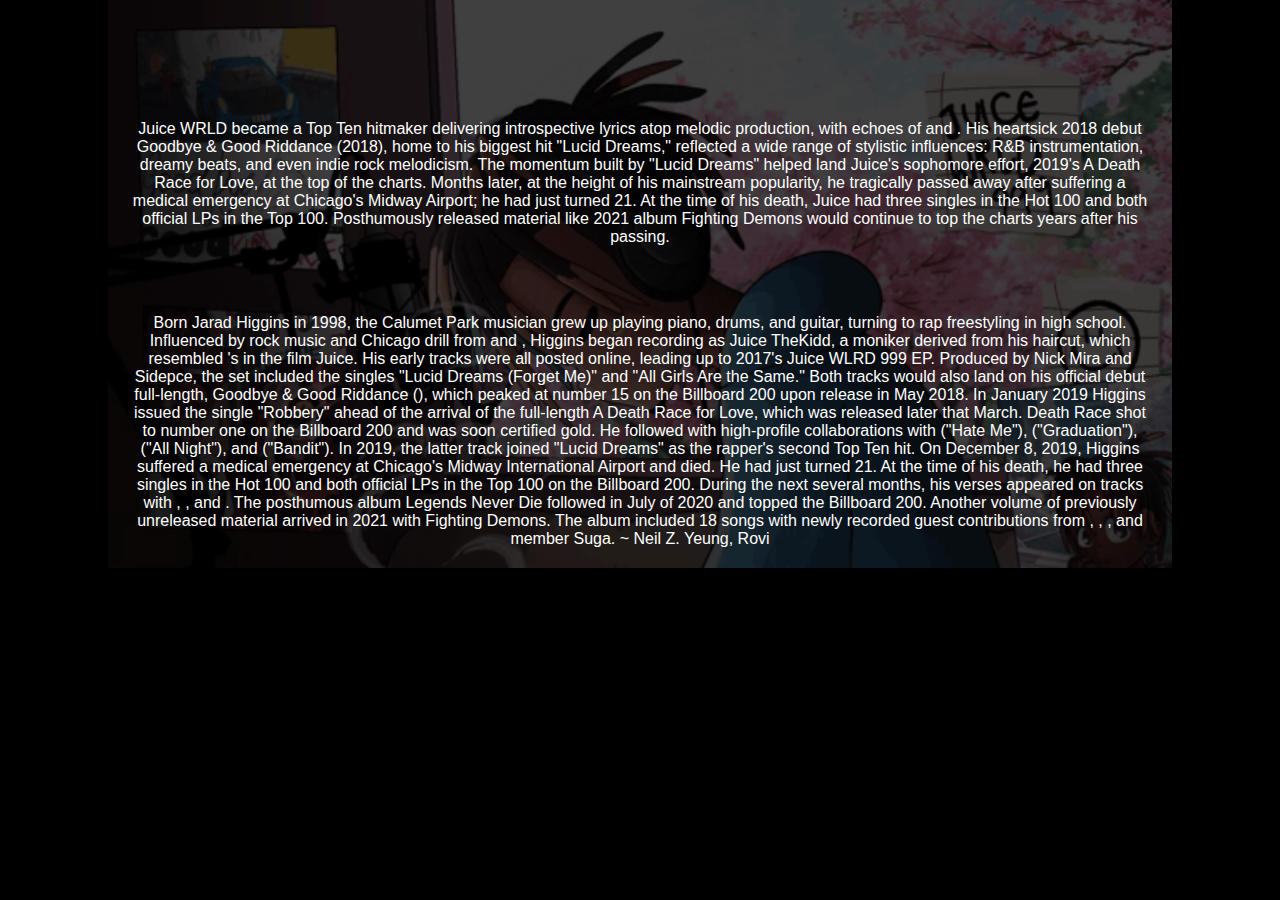
<file: about.html>
<!DOCTYPE html>
<html>
    <head>
        <title>About</title>
        <link rel="stylesheet" href="style3.css">
    </head>
    <body bgcolor="black">
            <div class="banner">
            <div style="font-family: 'Times New Roman', Times, serif; color: white; text-align: center; padding-bottom: 50px; padding-top: 100px;" >
                <p>Juice WRLD became a Top Ten hitmaker delivering introspective lyrics atop melodic production, with echoes of  and . 
               His heartsick 2018 debut Goodbye & Good Riddance (2018), home to his biggest hit "Lucid Dreams," reflected a wide range of stylistic influences: R&B instrumentation, dreamy beats, and even indie rock melodicism. 
               The momentum built by "Lucid Dreams" helped land Juice's sophomore effort, 2019's A Death Race for Love, at the top of the charts. Months later, at the height of his mainstream popularity, he tragically passed away after suffering a medical emergency at Chicago's Midway Airport; he had just turned 21. At the time of his death, Juice had three singles in the Hot 100 and both official LPs in the Top 100.
               Posthumously released material like 2021 album Fighting Demons would continue to top the charts years after his passing.</p>
            </div>
            <br>
            <div style="font-family: 'Times New Roman', Times, serif; color: white; text-align: center;">
                <p>Born Jarad Higgins in 1998, the Calumet Park musician grew up playing piano, drums, and guitar, turning to rap freestyling in high school. 
                Influenced by rock music and Chicago drill from  and , Higgins began recording as Juice TheKidd, a moniker derived from his haircut, which resembled 's in the film Juice. 
                His early tracks were all posted online, leading up to 2017's Juice WLRD 999 EP. Produced by Nick Mira and Sidepce, the set included the singles "Lucid Dreams (Forget Me)" and "All Girls Are the Same." 
                Both tracks would also land on his official debut full-length, Goodbye & Good Riddance (), which peaked at number 15 on the Billboard 200 upon release in May 2018.
                In January 2019 Higgins issued the single "Robbery" ahead of the arrival of the full-length A Death Race for Love, which was released later that March. Death Race shot to number one on the Billboard 200 and was soon certified gold.
                He followed with high-profile collaborations with  ("Hate Me"),  ("Graduation"),  ("All Night"), and  ("Bandit"). In 2019, the latter track joined "Lucid Dreams" as the rapper's second Top Ten hit.
                On December 8, 2019, Higgins suffered a medical emergency at Chicago's Midway International Airport and died. He had just turned 21. At the time of his death, he had three singles in the Hot 100 and both official LPs in the Top 100 on the Billboard 200. 
                During the next several months, his verses appeared on tracks with , , and . The posthumous album Legends Never Die followed in July of 2020 and topped the Billboard 200. Another volume of previously unreleased material arrived in 2021 with Fighting Demons. 
                The album included 18 songs with newly recorded guest contributions from , , , and  member Suga. ~ Neil Z. Yeung, Rovi</p>
            </div>
            </div>
    </body>
</html>
</file>
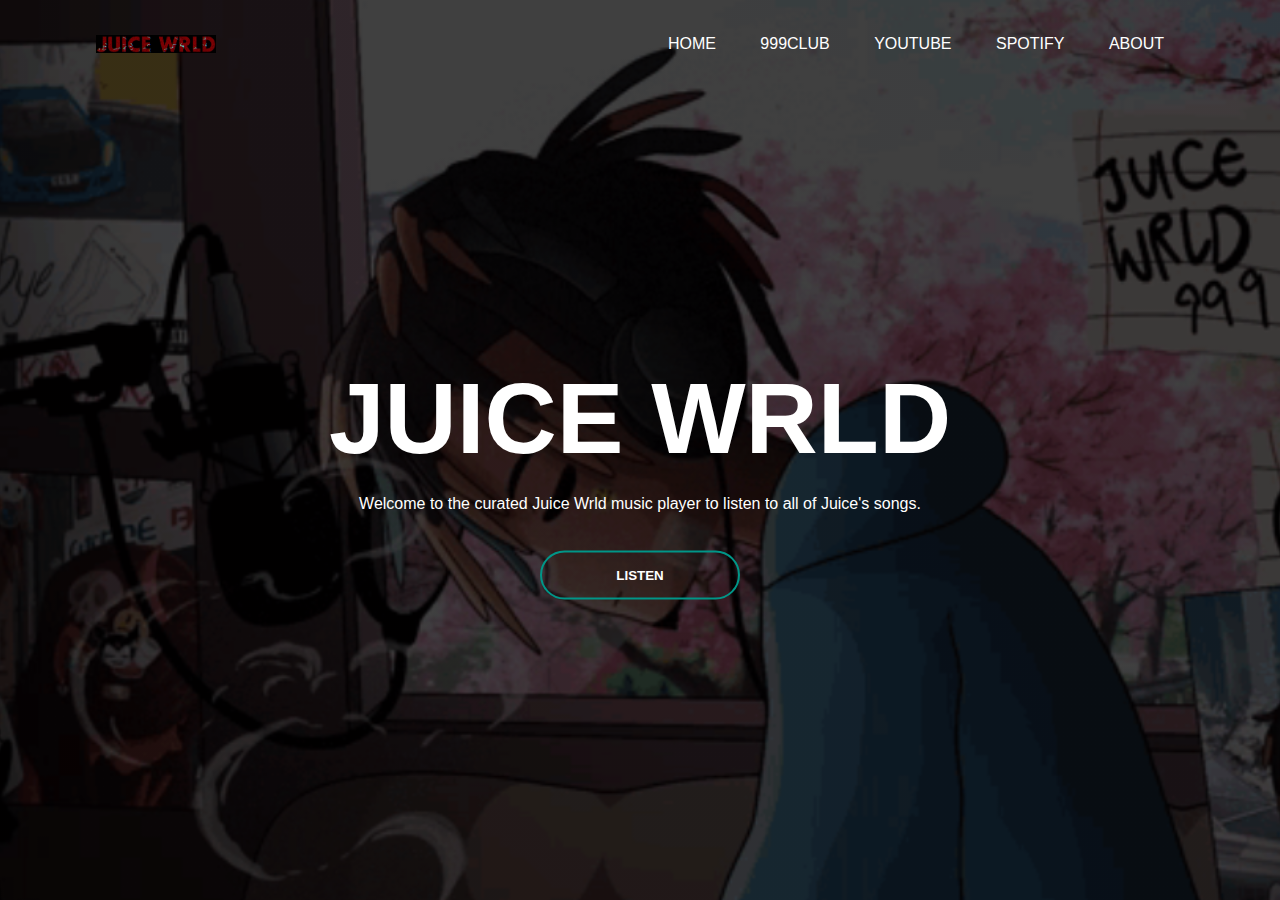
<file: homepage.html>
<!DOCTYPE html>
<html>
    <head>
        <title>Juice Wrld-Home Page</title>
        <link rel="stylesheet" href="style.css">
    </head>
    <style>
    </style>
    <body>
        <div class="banner">
            <div class="navbar">
                <img src="logo.png" alt="logo" class="logo">
                <ul>
                    <li><a href="#">Home</a></li>
                    <li><a href="https://999club.com/" target="_blank" rel="noopener noreferrer">999Club</a></li>
                    <li><a href="https://www.youtube.com/channel/UC0BletW9phE4xHFM44q4qKA" target="_blank" rel="noopener noreferrer">Youtube</a></li>
                    <li><a href="https://open.spotify.com/artist/4MCBfE4596Uoi2O4DtmEMz" target="_blank" rel="noopener noreferrer">Spotify</a></li>
                    <li><a href="about.html" target="_blank">About</a></li>
                </ul>
            </div>

            <div class="content">
                <h1>JUICE WRLD</h1>
                <p>Welcome to the curated Juice Wrld music player to listen to all of Juice's songs.</p>

                <div>
                    <a href="index.html" rel="noopener noreferrer" ><button type="button"><span></span>LISTEN</button></a>
                </div>
            </div>
        </div>
    </body>
</html>
</file>
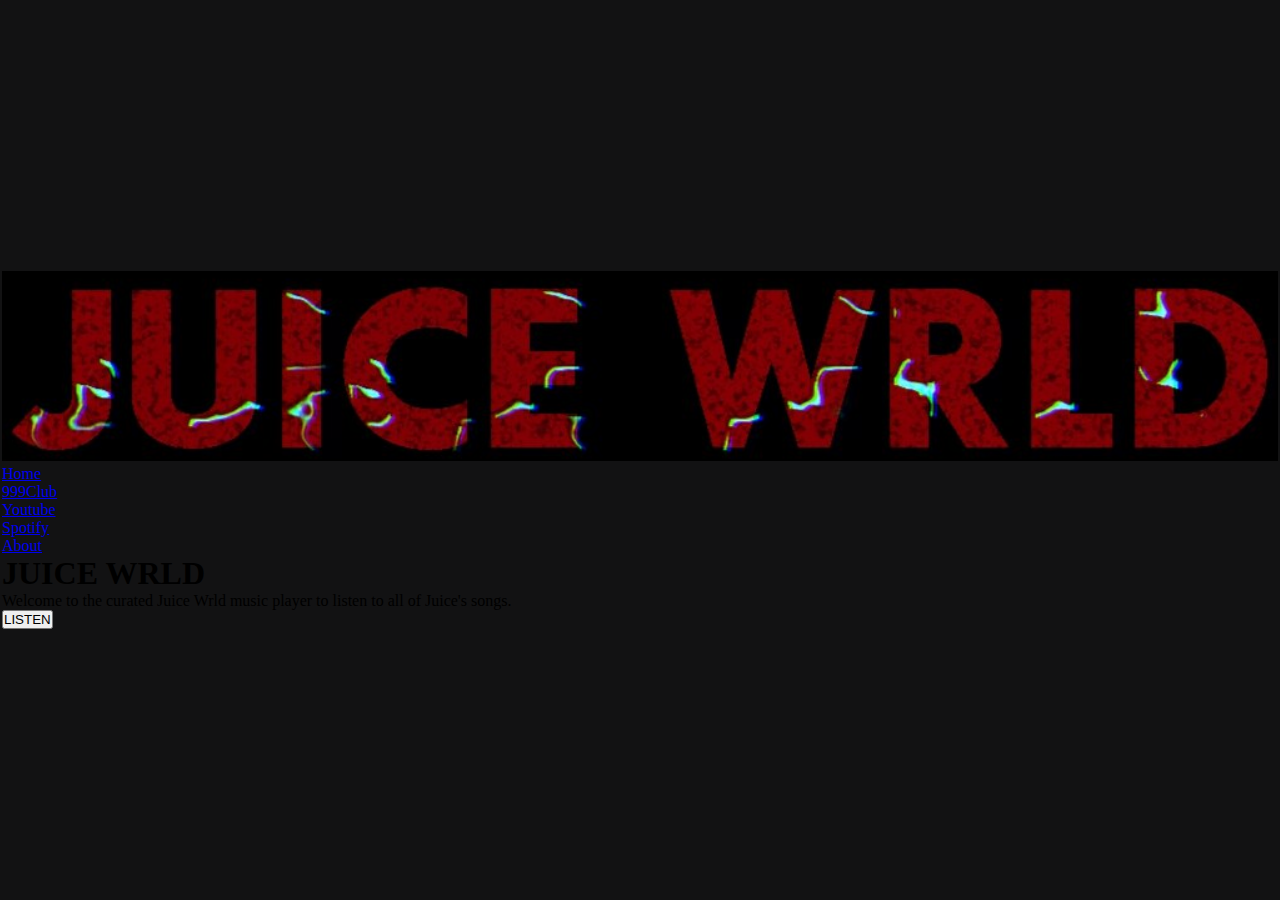
<file: homepage2.html>
<!DOCTYPE html>
<html>
    <head>
        <title>Juice Wrld-Home Page</title>
        <link rel="stylesheet" href="style2.css">
    </head>
    <style>
    </style>
    <body>
        <div class="banner">
            <div class="navbar">
                <img src="logo.png" alt="logo" class="logo">
                <ul>
                    <li><a href="#">Home</a></li>
                    <li><a href="https://999club.com/" target="_blank" rel="noopener noreferrer">999Club</a></li>
                    <li><a href="https://www.youtube.com/channel/UC0BletW9phE4xHFM44q4qKA" target="_blank" rel="noopener noreferrer">Youtube</a></li>
                    <li><a href="https://open.spotify.com/artist/4MCBfE4596Uoi2O4DtmEMz" target="_blank" rel="noopener noreferrer">Spotify</a></li>
                    <li><a href="#">About</a></li>
                </ul>
            </div>

            <div class="content">
                <h1>JUICE WRLD</h1>
                <p>Welcome to the curated Juice Wrld music player to listen to all of Juice's songs.</p>

                <div>
                    <button type="button"><span></span>LISTEN</button>
                </div>
            </div>
        </div>
    </body>
</html>
</file>
<file: style3.css>
*{
    margin: 0;
    padding: 0;
    font-family: sans-serif;
}

.banner {
    width: 80%;
    margin: 0 auto;
    background-color: black;
    color: white;
    padding: 20px;
    text-align: center;
    font-family: 'Times New Roman', Times, serif;
    background-image: linear-gradient(rgba(0,0,0,0.75),rgba(0,0,0,0.75)), url(homepage_back.png);
    background-size: cover;
  }
</file>
<file: style.css>
*{
    margin: 0;
    padding: 0;
    font-family: sans-serif;
}

.banner{
    width: 100%;
    height: 100vh;
    background-image: linear-gradient(rgba(0,0,0,0.75),rgba(0,0,0,0.75)), url(homepage_back.png);
    background-size: cover;
    background-position: center;
}

.navbar{
    width: 85%;
    margin: auto;
    padding: 35px 0;
    display: flex;
    align-items: center;
    justify-content: space-between;
}

.logo{
    width: 120px;
    cursor: pointer;
}

.navbar ul li{
    list-style: none;
    display: inline-block;
    margin: 0 20px;
    position: relative;
}

.navbar ul li a{
    text-decoration: none;
    color: white;
    text-transform: uppercase;
}

.navbar ul li::after{
    content: '';
    height: 3px;
    width: 0;
    background: red;
    position: absolute;
    left: 0;
    bottom: -10px;
    transition: 0.5s;
}

.navbar ul li:hover::after{
    width: 100%;
}

.content{
    width: 100%;
    position: absolute;
    top: 50%;
    transform: translateY(-50%);
    text-align: center;
    color: white;
}

.content h1{
    font-size: 100px;
    margin-top: 80px;
}
.content p{
    margin: 20px auto;
    font-weight: 100;
    line-height: 15px;
}

button{
    width: 200px;
    padding: 15px 0;
    text-align: center;
    margin: 20px 10px;
    border-radius: 25px;
    font-weight: bold;
    border: 2px solid #009688;
    background: transparent;
    color: white;
    cursor: pointer;
    position: relative;
    overflow: hidden;
}

span{
    background: #ff0202;
    height: 100%;
    width: 0;
    border-radius: 25px;
    position: absolute;
    left: 0;
    bottom: 0;
    z-index: -1;
    transition: 0.5s;
}

button:hover span{
    width: 100%;
}
button:hover{
    border: none;
}
</file>
<file: style2.css>
/* Google Font - Poppins */

@import url('https://fonts.googleapis.com/css2?family=Poppins:ital,wght@0,100;0,200;0,300;0');

*{
    padding: 0;
    margin: 0;
    box-sizing: border-box;
}

body {
    font-family: "Poppons", "sans-serif";
    width: 100%;
    height: 100vh;
    background: #121213;
    display: grid;
    place-items: center;
}

header {
    position: relative;
    width: 85%;
    height: 95%;
    /*border: 1px solid #fff;*/
    display: flex; 
    flex-wrap: wrap;
    overflow: hidden;
}

header .menu_side, .song_side{
    width: 25%;
    height: 90%;
    /*border: 1px solid #fff;*/
    background: #112227;
    box-shadow: 5px 0px 2px #090f1f;
    color: white;
}

header .song_side{
    width: 75%;
    background: #0b1320;
}

header .master_play{
    width: 100%;
    height: 10%;
    /*border: 1px solid #fff;*/
    background: #0d0e10;
    box-shadow: 0px 3px 8px #090f1f;
}

header .menu_side h1{
    font-size:  20px;
    margin: 15px 0px 0px 20px;
    font-weight: 500;
}

header .menu_side .playlist{
    margin: 40px 0px 0px 20px;
}

header .menu_side .playlist h4{
    font-size: 14px;
    font-weight: 400;
    padding-bottom: 10px;
    color: #36e3ec;
    cursor: pointer;
    display: flex;
    align-items: center;
    transition: .3s linear;
}

header .menu_side .playlist h4:hover{
    color: rgb(243, 243, 243);
}

header .menu_side .playlist h4 span{
    position: relative;
    margin-right: 35px;
}

header .menu_side .playlist h4 span::before {
    content: '';
    position: absolute;
    width: 4px;
    height: 4px;
    border: 2px solid #4c5262;
    border-radius: 50%;
    top: -4px;
    transition: .3s linear;
}

header .menu_side .playlist h4:hover span::before {
    border: 2px solid white;
}

header .menu_side .playlist h4 .bi {
    display: none;
}

header .menu_side .playlist .active {
    color: #36e3ec;
}
header .menu_side .playlist .active span {
    display: none;
}
header .menu_side .playlist .active .bi {
    display: flex;
    margin-right: 20px;
}

header .menu_side .menu_song {
    width: 100%;
    height: 420px;
    /*border: 1px solid white;*/
    margin-top: 40px;
    overflow: auto;
}

header .menu_side .menu_song::-webkit-scrollbar {
    display: none;
}


header .menu_side .menu_song li {
    list-style-type: none;
    position: relative;
    padding: 5px 0px 5px 20px;
    display: flex;
    align-items: center;
    margin-bottom: 10px;
    cursor: pointer;
    transition: .3s linear;
}

header .menu_side .menu_song li:hover {
    background: rgb(105,105,105, .1);
}
header .menu_side .menu_song li span{
    font-size: 12px;
    font-weight: 600;
    color: #4c5262;
}

header .menu_side .menu_song li img{
    width: 32px;
    height: 32px;
    margin-left: 25px;

}

header .menu_side .menu_song li h5{
    font-size: 11px;
    margin-left: 15px;
    width: 170px;
    /*border: 1px solid white;*/
    overflow: hidden;
    text-overflow: ellipsis;
    white-space: nowrap;
}

header .menu_side .menu_song li h5 .subtitle{
    font-size: 9px;
    color: #abafb9;
}
header .menu_side .menu_song li .bi{
    position: absolute;
    right: 15px;
}

header .master_play {
    display: flex;
    align-items: center;
    padding: 0px 20px;
}

header .master_play .wave {
    width: 30px;
    height: 30px;
    /*border: 1px solid white;*/
    padding-bottom: 5px;
    display: flex;
    align-items: flex-end;
    margin-right: 10px;
}

header .master_play .wave .wave1 {
    width: 3px;
    height: 10px;
    background: #36e3ec;
    margin-right: 3px;
    border-radius: 10px 10px 0px 0px;
    animation: unset;

}

header .master_play .wave .wave1:nth-child(2) {
    height: 13px;
    margin-right: 3.5px;
    animation-delay: .4s;
}
header .master_play .wave .wave1:nth-child(3) {
    height: 8px;
    animation-delay: .8s;
}

/*javascript classes*/

header .master_play .active1 .wave1 {
    animation: wave .5s linear infinite;
}
header .master_play .active1 .wave1:nth-child(2) {
    animation-delay: .4s;
}
header .master_play .active1 .wave1:nth-child(3) {
    animation-delay: .8s;
}

@keyframes WAVE {
    0%{
        height: 10px;
    }
    50% {
        height: 15px;
    }
    100% {
        height: 10px;
    }
}

header .master_play img {
    width: 35px;
    height: 35px;
}
header .master_play h5 {
    width: 130px;
    /*border: 1px solid white;*/
    margin-left: 15px;
    color: white;
    line-height: 17px;
    overflow: hidden;
    text-overflow: ellipsis;
    white-space: nowrap;
    font-size: 13px;    
}

header .master_play h5 .subtitle {
    font-size: 11px;
    color: #4c5262;
    width: 100%;
    overflow: hidden;
    text-overflow: ellipsis;
    white-space: nowrap;
}

header .master_play .icon {
    font-size: 20px;
    color: rgb(31, 204, 31);
    margin: 0px 20px 0px 40px;
    outline: none;
    display: flex;
    align-items: center;
}
header .master_play .icon .bi {
    cursor: pointer;
    outline: none;
}
header .master_play .icon .shuffle {
    font-size: 17px;
    margin-right: 10px;
    width: 17.5px;
    overflow: hidden;
    display: flex;
    align-items: center;
}

header .master_play .icon #download_music {
    font-size: 20px;
    margin-left: 10px;
}

header .master_play .icon .bi:nth-child(3) {
    border: 1px solid rgb(105,105,105, .1);
    border-radius: 50%;
    padding: 1px 5px 0px 7px;
    margin: 0px 5px;
}

header .master_play span {
    color: white;
    width: 32px;
    /*border: 1px solid white;*/
    font-size: 11px;
    font-weight: 400;
}
header .master_play #currentStart {
    margin: 0px 0px 0px 20px;
}

header .master_play .bar {
    position: relative;
    width: 43%;
    height: 2px;
    background: rgba(105,105,170,0.1);
    margin: 0px 15px 0px 10px;
}
header .master_play .bar .bar2 {
    position: absolute;
    background: #cad6d6;
    width: 0%;
    height: 100%;
    top: 0;
    transition: 1s linear;    
}

header .master_play .bar .dot {
    position: absolute;
    background: #cad6d6;
    width: 5px;
    height: 5px;
    border-radius: 50%;
    left: 0%;
    top: -1.5px;
    transition: 1s linear;    
}

header .master_play .bar .dot::before {
    content: '';
    position: absolute;
    width: 15px;
    height: 15px;
    border: 1px solid rgb(31, 204, 31);
    border-radius: 50%;
    left: -7px;
    top: -6.5px;
    box-shadow: inset 0px 0px 3px rgb(31, 204, 31);  
}

header .master_play .bar input {
    position: absolute;
    width: 100%;
    top: -7px;
    left: 0;
    cursor: pointer; 
    z-index: 99999999999999999999999999999999;
    /*transition: 3s linear;*/
    opacity: 0;
}

header .master_play .vol {
    position: relative;
    width: 100px;
    height: 2px;
    background: rgb(105,105,170, .1);
    margin-left: 50px;
}

header .master_play .vol .bi {
    position: absolute;
    color: white;
    font-size: 25px;
    top: -17px;
    left: -30px;
}

header .master_play .vol input {
    position: absolute;
    width: 100%;
    top: -6px;
    left: 0;
    cursor: pointer;
    z-index: 99999999999999999999999999;
    opacity: 0;    
}

header .master_play .vol .vol_bar {
    position: absolute;
    background: #36e3ec;
    width: 100%;
    height: 100%;
    top: 0;
    transition: 1s linear;   
}

header .master_play .vol .dot {
    position: absolute;
    background: #cad6d6;
    width: 5px;
    height: 5px;
    border-radius: 50%;
    left: 100%;
    top: -1.5px;
    transition: 1s linear; 
}

header .master_play .vol .dot::before {
    content: '';
    position: absolute;
    width: 15px;
    height: 15px;
    border: 1px solid rgb(31, 204, 31);
    border-radius: 50%;
    left: -7px;
    top: -6.5px;
    box-shadow: inset 0px 0px 3px rgb(31, 204, 31);
}

header .song_side {
    z-index: 2;

}
header .song_side::before{
    content: '';
    position: absolute;
    width: 100%;
    height: 300px;
    background: url('image/bg.jpg');
    z-index: -1;
}

header .song_side nav{
    width: 90%;
    height: 10%;
    /*border: 1px solid white;*/
    margin: auto;
    display: flex;
    align-items: center;
    justify-content: space-between;
}

header .song_side nav ul{
    display: flex;   
}

header .song_side nav ul li {
    list-style: none;
    position: relative;
    font-size: 13px;
    color: #4c5262;
    margin-right: 25px;
    cursor: pointer;
    transition: .3s linear;
}

header .song_side nav ul li:hover {
    color: white;
}

header .song_side nav ul li:nth-child(1) {
    color: white;
}

header .song_side nav ul li span {
    position: absolute;
    width: 100%;
    height: 2.5px;
    background: red;
    bottom: -5px;
    left: 0;
    border-radius: 20px;
}

header .song_side nav .search {
    position: relative;
    width: 40%;
    padding: 1px 10px;
    border-radius: 20px;
    border: 1px solid white;
    color: grey;
}

header .song_side nav .search::before {
    content: '';
    position: absolute;
    width: 100%;
    height: 100%;
    background: rgb(184,184,184, .1);
    border-radius: 20px;
    backdrop-filter: blur(5px);
    z-index: -1;
}

header .song_side nav .search .bi {
    font-size: 13px;
    padding: 3px 0px 0px 10px;
}

header .song_side nav .search input {
    background: none;
    border: none;
    outline: none;
    padding: 0px 10px;
    color: white;
    font-size: 12px;
}

header .song_side nav .user {
    position: relative;
    width: 30px;
    height: 30px;
    border: 1px solid white;
    border-radius: 50%;
}
header .song_side nav .user img {
    width: 100%;
    height: 100%;
    border-radius: 50%;
    box-shadow: 2px 2px 8px #121213;
}

header .song_side .content {
    width: 90%;
    height: 30%;
    /*border: 1px solid white;*/
    margin: auto;
    padding-top: 20px;
}

header .song_side .content h1{
    font-size: 25px;
    font-weight: 600;
}


header .song_side .content p {
    font-size: 11px;
    font-weight: 400;
    color: #4c5262;
    margin: 5px;
}

header .song_side .content .buttons {
    margin-top: 15px;
}

header .song_side .content .buttons button {
    width: 130px;
    height: 30px;
    border: 2px solid #36e2ec;
    outline: none;
    border-radius: 20px;
    background: rgb(31, 204, 31);
    color: white;
    cursor: pointer;
    transition: .3s linear;
}

header .song_side .content .buttons button:hover {
    background: none;
    color: #36e2ec;
}

header .song_side .content .buttons button:nth-child(2) {
    background: none;
    color: #36e2ec;
}

header .song_side .content .buttons button:nth-child(2):hover {
    background: #36e2ec;
    color: #fff;
}

header .song_side .popular_song {
    width: 90%;
    height: auto;
    margin: auto;
    margin-top: 15px;
    /*border: 1px solid white;*/
}

header .song_side .popular_song .h4 {
    display: flex;
    align-items: center;
    justify-content: space-between;
}

header .song_side .popular_song .h4 .bi {
    color: #a4a8b4;
    cursor: pointer;
    transition: .3s linear;
}

header .song_side .popular_song .h4 .bi:hover {
    color: white;
}

header .song_side .popular_song .pop_song {
    width: 100%;
    height: 150px;
    margin-top: 15px;
    display: flex;
    /*border: 1px solid white;*/
    overflow: auto;
    scroll-behavior: smooth;
}
header .song_side .popular_song .pop_song::-webkit-scrollbar {
    display: none;
}

header .song_side .popular_song .pop_song li {
    min-width: 100px;
    height: 140px;
    list-style-type: none;
    margin-right: 10px;
    transition: .3s linear;
}

header .song_side .popular_song .pop_song li:hover {
    background: rgb(105,105,170, .1);
}

header .song_side .popular_song .pop_song li .img_play {
    position: relative;
    width: 100px;
    height: 100px;
    display: flex;
    align-items: center;
    justify-content: center;
}

header .song_side .popular_song .pop_song li .img_play img {
    width: 100%;
    height: 100%;
}
header .song_side .popular_song .pop_song li .img_play .bi {
    position: absolute;
    font-size: 20px;
    cursor: pointer;
    transition: .3s linear;
    opacity: 0;
}
header .song_side .popular_song .pop_song li:hover .img_play .bi {
    opacity: 1;
}

header .song_side .popular_song .pop_song li h5 {
   padding: 5px 0px 0px 5px;
   line-height: 15px;
   font-size: 10px;
   width: 100px;
   overflow: hidden;
   white-space: nowrap;
   text-overflow: ellipsis;
}

header .song_side .popular_song .pop_song li h5 .subtitle {
    font-size: 9px;
    overflow: hidden;
    white-space: nowrap;
    text-overflow: ellipsis;
    color: #4c5262;
}
</file>
